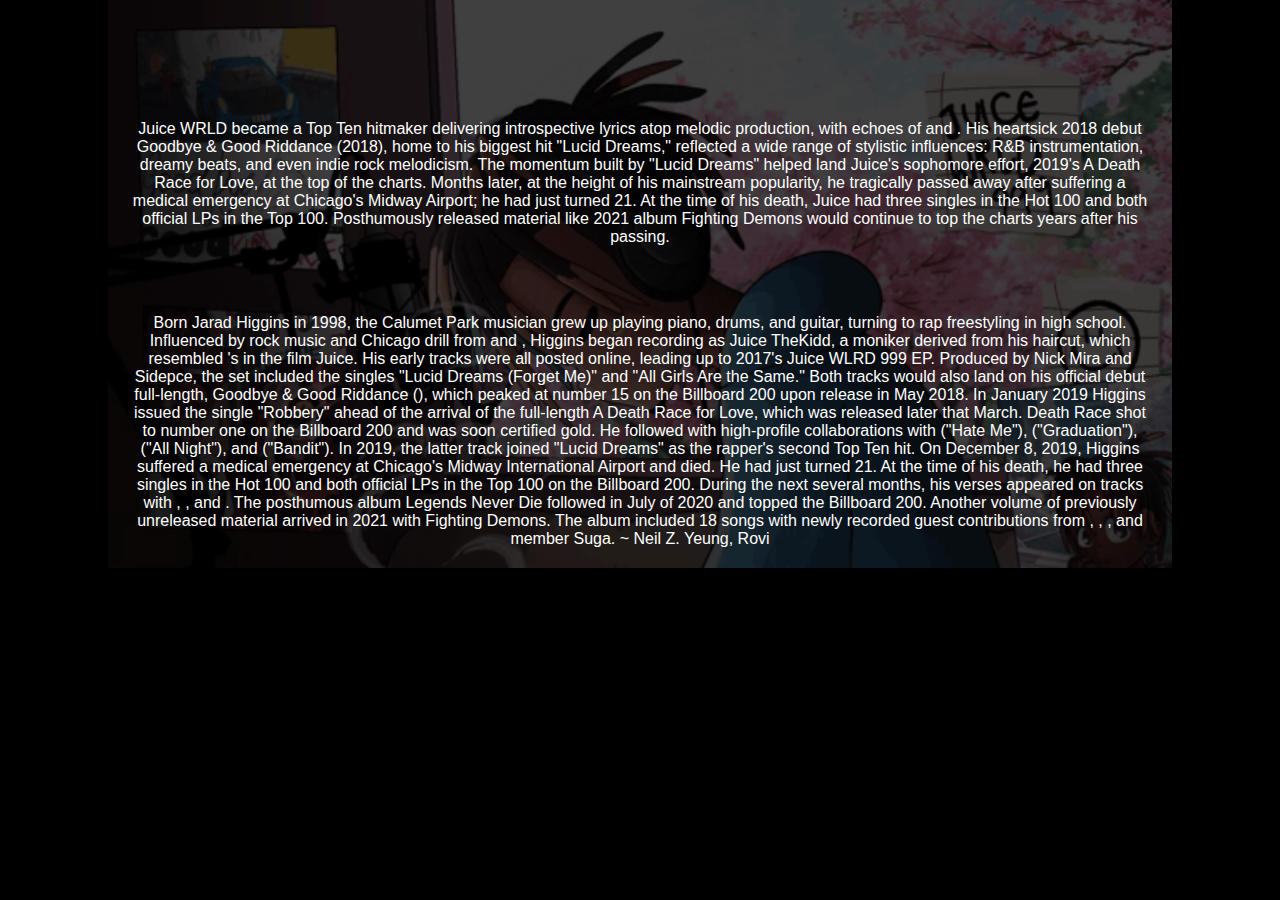
<file: about.html>
<!DOCTYPE html>
<html>
    <head>
        <title>About</title>
        <link rel="stylesheet" href="style3.css">
    </head>
    <body bgcolor="black">
            <div class="banner">
            <div style="font-family: 'Times New Roman', Times, serif; color: white; text-align: center; padding-bottom: 50px; padding-top: 100px;" >
                <p>Juice WRLD became a Top Ten hitmaker delivering introspective lyrics atop melodic production, with echoes of  and . 
               His heartsick 2018 debut Goodbye & Good Riddance (2018), home to his biggest hit "Lucid Dreams," reflected a wide range of stylistic influences: R&B instrumentation, dreamy beats, and even indie rock melodicism. 
               The momentum built by "Lucid Dreams" helped land Juice's sophomore effort, 2019's A Death Race for Love, at the top of the charts. Months later, at the height of his mainstream popularity, he tragically passed away after suffering a medical emergency at Chicago's Midway Airport; he had just turned 21. At the time of his death, Juice had three singles in the Hot 100 and both official LPs in the Top 100.
               Posthumously released material like 2021 album Fighting Demons would continue to top the charts years after his passing.</p>
            </div>
            <br>
            <div style="font-family: 'Times New Roman', Times, serif; color: white; text-align: center;">
                <p>Born Jarad Higgins in 1998, the Calumet Park musician grew up playing piano, drums, and guitar, turning to rap freestyling in high school. 
                Influenced by rock music and Chicago drill from  and , Higgins began recording as Juice TheKidd, a moniker derived from his haircut, which resembled 's in the film Juice. 
                His early tracks were all posted online, leading up to 2017's Juice WLRD 999 EP. Produced by Nick Mira and Sidepce, the set included the singles "Lucid Dreams (Forget Me)" and "All Girls Are the Same." 
                Both tracks would also land on his official debut full-length, Goodbye & Good Riddance (), which peaked at number 15 on the Billboard 200 upon release in May 2018.
                In January 2019 Higgins issued the single "Robbery" ahead of the arrival of the full-length A Death Race for Love, which was released later that March. Death Race shot to number one on the Billboard 200 and was soon certified gold.
                He followed with high-profile collaborations with  ("Hate Me"),  ("Graduation"),  ("All Night"), and  ("Bandit"). In 2019, the latter track joined "Lucid Dreams" as the rapper's second Top Ten hit.
                On December 8, 2019, Higgins suffered a medical emergency at Chicago's Midway International Airport and died. He had just turned 21. At the time of his death, he had three singles in the Hot 100 and both official LPs in the Top 100 on the Billboard 200. 
                During the next several months, his verses appeared on tracks with , , and . The posthumous album Legends Never Die followed in July of 2020 and topped the Billboard 200. Another volume of previously unreleased material arrived in 2021 with Fighting Demons. 
                The album included 18 songs with newly recorded guest contributions from , , , and  member Suga. ~ Neil Z. Yeung, Rovi</p>
            </div>
            </div>
    </body>
</html>
</file>
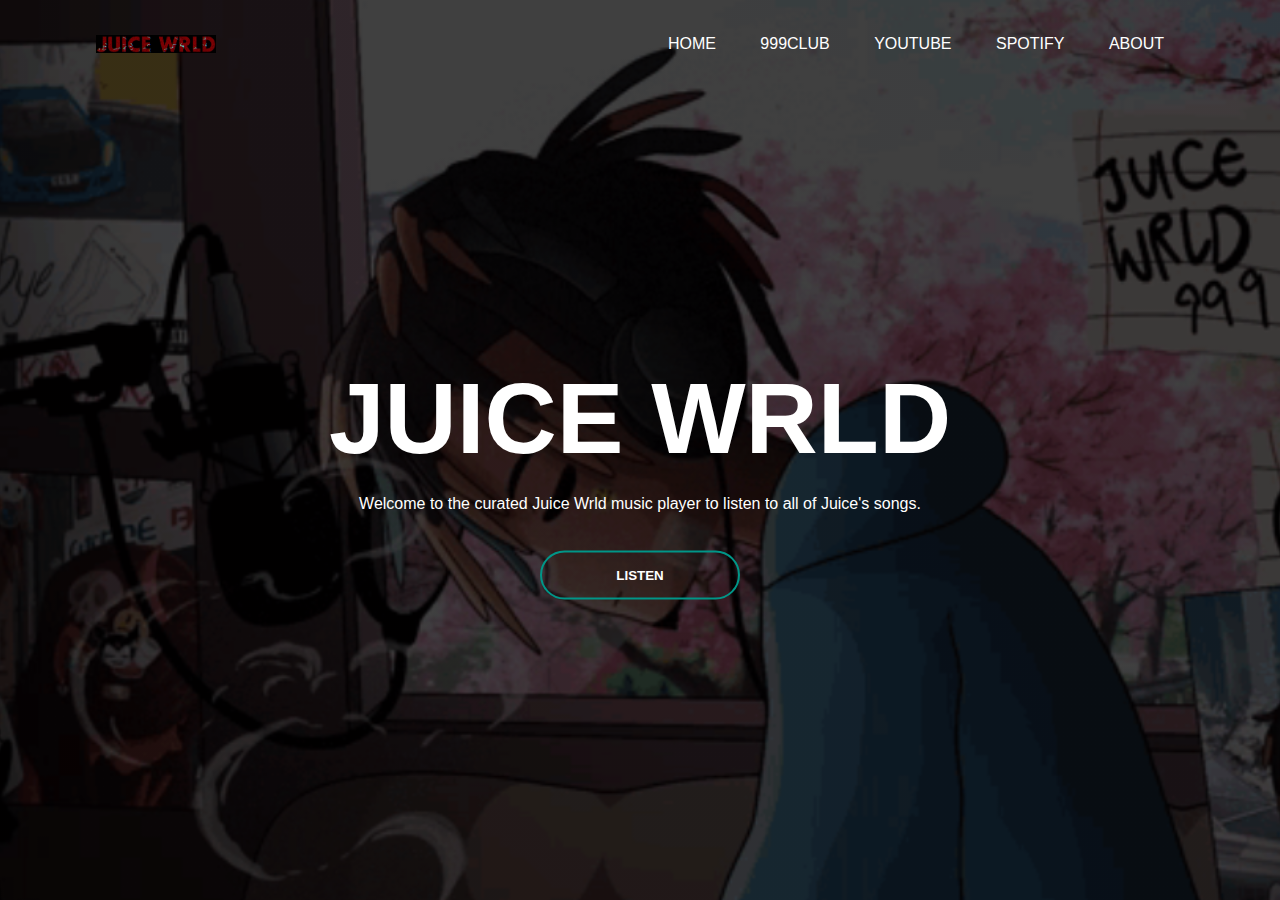
<file: homepage.html>
<!DOCTYPE html>
<html>
    <head>
        <title>Juice Wrld-Home Page</title>
        <link rel="stylesheet" href="style.css">
    </head>
    <style>
    </style>
    <body>
        <div class="banner">
            <div class="navbar">
                <img src="logo.png" alt="logo" class="logo">
                <ul>
                    <li><a href="#">Home</a></li>
                    <li><a href="https://999club.com/" target="_blank" rel="noopener noreferrer">999Club</a></li>
                    <li><a href="https://www.youtube.com/channel/UC0BletW9phE4xHFM44q4qKA" target="_blank" rel="noopener noreferrer">Youtube</a></li>
                    <li><a href="https://open.spotify.com/artist/4MCBfE4596Uoi2O4DtmEMz" target="_blank" rel="noopener noreferrer">Spotify</a></li>
                    <li><a href="about.html" target="_blank">About</a></li>
                </ul>
            </div>

            <div class="content">
                <h1>JUICE WRLD</h1>
                <p>Welcome to the curated Juice Wrld music player to listen to all of Juice's songs.</p>

                <div>
                    <a href="index.html" rel="noopener noreferrer" ><button type="button"><span></span>LISTEN</button></a>
                </div>
            </div>
        </div>
    </body>
</html>
</file>
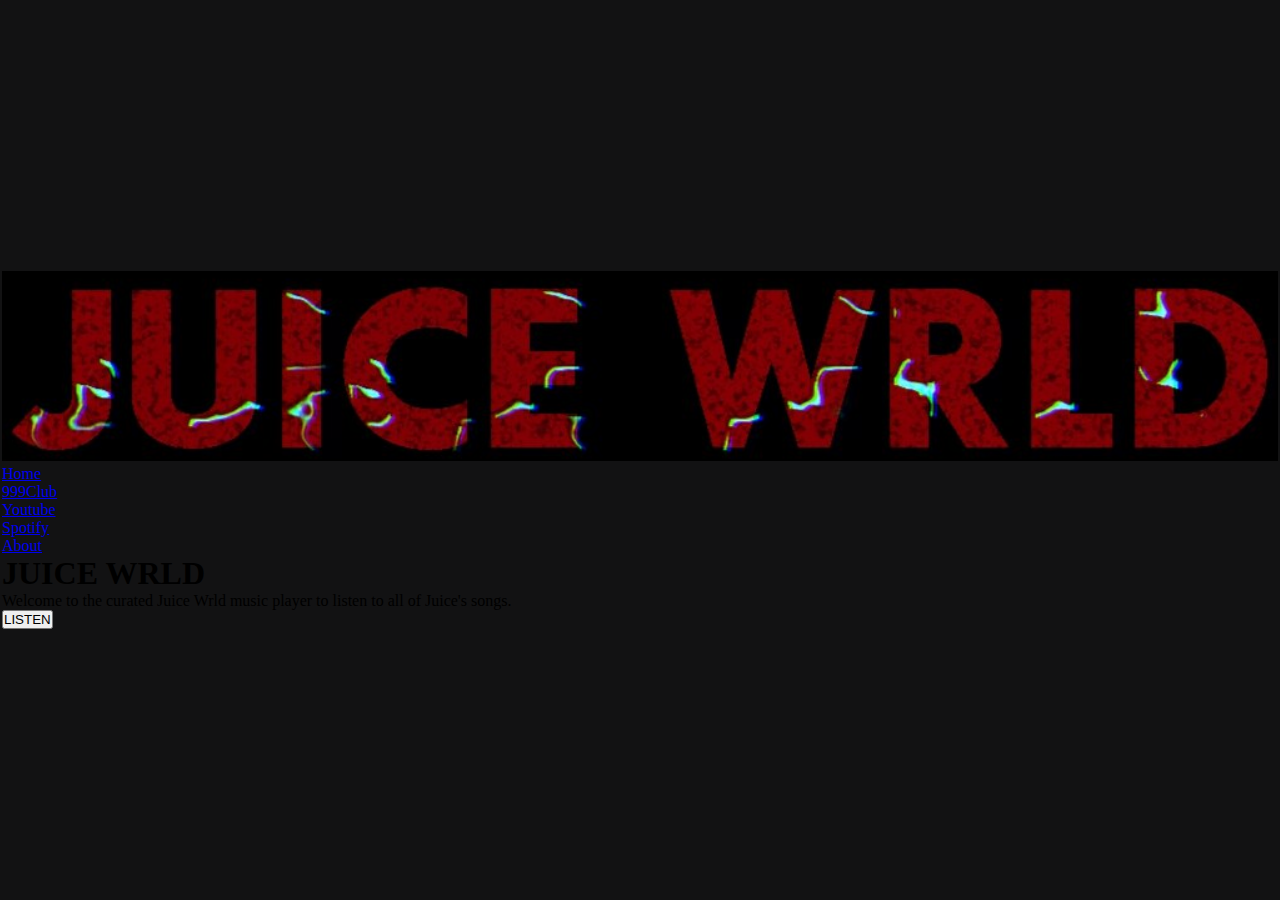
<file: homepage2.html>
<!DOCTYPE html>
<html>
    <head>
        <title>Juice Wrld-Home Page</title>
        <link rel="stylesheet" href="style2.css">
    </head>
    <style>
    </style>
    <body>
        <div class="banner">
            <div class="navbar">
                <img src="logo.png" alt="logo" class="logo">
                <ul>
                    <li><a href="#">Home</a></li>
                    <li><a href="https://999club.com/" target="_blank" rel="noopener noreferrer">999Club</a></li>
                    <li><a href="https://www.youtube.com/channel/UC0BletW9phE4xHFM44q4qKA" target="_blank" rel="noopener noreferrer">Youtube</a></li>
                    <li><a href="https://open.spotify.com/artist/4MCBfE4596Uoi2O4DtmEMz" target="_blank" rel="noopener noreferrer">Spotify</a></li>
                    <li><a href="#">About</a></li>
                </ul>
            </div>

            <div class="content">
                <h1>JUICE WRLD</h1>
                <p>Welcome to the curated Juice Wrld music player to listen to all of Juice's songs.</p>

                <div>
                    <button type="button"><span></span>LISTEN</button>
                </div>
            </div>
        </div>
    </body>
</html>
</file>
<file: style3.css>
*{
    margin: 0;
    padding: 0;
    font-family: sans-serif;
}

.banner {
    width: 80%;
    margin: 0 auto;
    background-color: black;
    color: white;
    padding: 20px;
    text-align: center;
    font-family: 'Times New Roman', Times, serif;
    background-image: linear-gradient(rgba(0,0,0,0.75),rgba(0,0,0,0.75)), url(homepage_back.png);
    background-size: cover;
  }
</file>
<file: style.css>
*{
    margin: 0;
    padding: 0;
    font-family: sans-serif;
}

.banner{
    width: 100%;
    height: 100vh;
    background-image: linear-gradient(rgba(0,0,0,0.75),rgba(0,0,0,0.75)), url(homepage_back.png);
    background-size: cover;
    background-position: center;
}

.navbar{
    width: 85%;
    margin: auto;
    padding: 35px 0;
    display: flex;
    align-items: center;
    justify-content: space-between;
}

.logo{
    width: 120px;
    cursor: pointer;
}

.navbar ul li{
    list-style: none;
    display: inline-block;
    margin: 0 20px;
    position: relative;
}

.navbar ul li a{
    text-decoration: none;
    color: white;
    text-transform: uppercase;
}

.navbar ul li::after{
    content: '';
    height: 3px;
    width: 0;
    background: red;
    position: absolute;
    left: 0;
    bottom: -10px;
    transition: 0.5s;
}

.navbar ul li:hover::after{
    width: 100%;
}

.content{
    width: 100%;
    position: absolute;
    top: 50%;
    transform: translateY(-50%);
    text-align: center;
    color: white;
}

.content h1{
    font-size: 100px;
    margin-top: 80px;
}
.content p{
    margin: 20px auto;
    font-weight: 100;
    line-height: 15px;
}

button{
    width: 200px;
    padding: 15px 0;
    text-align: center;
    margin: 20px 10px;
    border-radius: 25px;
    font-weight: bold;
    border: 2px solid #009688;
    background: transparent;
    color: white;
    cursor: pointer;
    position: relative;
    overflow: hidden;
}

span{
    background: #ff0202;
    height: 100%;
    width: 0;
    border-radius: 25px;
    position: absolute;
    left: 0;
    bottom: 0;
    z-index: -1;
    transition: 0.5s;
}

button:hover span{
    width: 100%;
}
button:hover{
    border: none;
}
</file>
<file: style2.css>
/* Google Font - Poppins */

@import url('https://fonts.googleapis.com/css2?family=Poppins:ital,wght@0,100;0,200;0,300;0');

*{
    padding: 0;
    margin: 0;
    box-sizing: border-box;
}

body {
    font-family: "Poppons", "sans-serif";
    width: 100%;
    height: 100vh;
    background: #121213;
    display: grid;
    place-items: center;
}

header {
    position: relative;
    width: 85%;
    height: 95%;
    /*border: 1px solid #fff;*/
    display: flex; 
    flex-wrap: wrap;
    overflow: hidden;
}

header .menu_side, .song_side{
    width: 25%;
    height: 90%;
    /*border: 1px solid #fff;*/
    background: #112227;
    box-shadow: 5px 0px 2px #090f1f;
    color: white;
}

header .song_side{
    width: 75%;
    background: #0b1320;
}

header .master_play{
    width: 100%;
    height: 10%;
    /*border: 1px solid #fff;*/
    background: #0d0e10;
    box-shadow: 0px 3px 8px #090f1f;
}

header .menu_side h1{
    font-size:  20px;
    margin: 15px 0px 0px 20px;
    font-weight: 500;
}

header .menu_side .playlist{
    margin: 40px 0px 0px 20px;
}

header .menu_side .playlist h4{
    font-size: 14px;
    font-weight: 400;
    padding-bottom: 10px;
    color: #36e3ec;
    cursor: pointer;
    display: flex;
    align-items: center;
    transition: .3s linear;
}

header .menu_side .playlist h4:hover{
    color: rgb(243, 243, 243);
}

header .menu_side .playlist h4 span{
    position: relative;
    margin-right: 35px;
}

header .menu_side .playlist h4 span::before {
    content: '';
    position: absolute;
    width: 4px;
    height: 4px;
    border: 2px solid #4c5262;
    border-radius: 50%;
    top: -4px;
    transition: .3s linear;
}

header .menu_side .playlist h4:hover span::before {
    border: 2px solid white;
}

header .menu_side .playlist h4 .bi {
    display: none;
}

header .menu_side .playlist .active {
    color: #36e3ec;
}
header .menu_side .playlist .active span {
    display: none;
}
header .menu_side .playlist .active .bi {
    display: flex;
    margin-right: 20px;
}

header .menu_side .menu_song {
    width: 100%;
    height: 420px;
    /*border: 1px solid white;*/
    margin-top: 40px;
    overflow: auto;
}

header .menu_side .menu_song::-webkit-scrollbar {
    display: none;
}


header .menu_side .menu_song li {
    list-style-type: none;
    position: relative;
    padding: 5px 0px 5px 20px;
    display: flex;
    align-items: center;
    margin-bottom: 10px;
    cursor: pointer;
    transition: .3s linear;
}

header .menu_side .menu_song li:hover {
    background: rgb(105,105,105, .1);
}
header .menu_side .menu_song li span{
    font-size: 12px;
    font-weight: 600;
    color: #4c5262;
}

header .menu_side .menu_song li img{
    width: 32px;
    height: 32px;
    margin-left: 25px;

}

header .menu_side .menu_song li h5{
    font-size: 11px;
    margin-left: 15px;
    width: 170px;
    /*border: 1px solid white;*/
    overflow: hidden;
    text-overflow: ellipsis;
    white-space: nowrap;
}

header .menu_side .menu_song li h5 .subtitle{
    font-size: 9px;
    color: #abafb9;
}
header .menu_side .menu_song li .bi{
    position: absolute;
    right: 15px;
}

header .master_play {
    display: flex;
    align-items: center;
    padding: 0px 20px;
}

header .master_play .wave {
    width: 30px;
    height: 30px;
    /*border: 1px solid white;*/
    padding-bottom: 5px;
    display: flex;
    align-items: flex-end;
    margin-right: 10px;
}

header .master_play .wave .wave1 {
    width: 3px;
    height: 10px;
    background: #36e3ec;
    margin-right: 3px;
    border-radius: 10px 10px 0px 0px;
    animation: unset;

}

header .master_play .wave .wave1:nth-child(2) {
    height: 13px;
    margin-right: 3.5px;
    animation-delay: .4s;
}
header .master_play .wave .wave1:nth-child(3) {
    height: 8px;
    animation-delay: .8s;
}

/*javascript classes*/

header .master_play .active1 .wave1 {
    animation: wave .5s linear infinite;
}
header .master_play .active1 .wave1:nth-child(2) {
    animation-delay: .4s;
}
header .master_play .active1 .wave1:nth-child(3) {
    animation-delay: .8s;
}

@keyframes WAVE {
    0%{
        height: 10px;
    }
    50% {
        height: 15px;
    }
    100% {
        height: 10px;
    }
}

header .master_play img {
    width: 35px;
    height: 35px;
}
header .master_play h5 {
    width: 130px;
    /*border: 1px solid white;*/
    margin-left: 15px;
    color: white;
    line-height: 17px;
    overflow: hidden;
    text-overflow: ellipsis;
    white-space: nowrap;
    font-size: 13px;    
}

header .master_play h5 .subtitle {
    font-size: 11px;
    color: #4c5262;
    width: 100%;
    overflow: hidden;
    text-overflow: ellipsis;
    white-space: nowrap;
}

header .master_play .icon {
    font-size: 20px;
    color: rgb(31, 204, 31);
    margin: 0px 20px 0px 40px;
    outline: none;
    display: flex;
    align-items: center;
}
header .master_play .icon .bi {
    cursor: pointer;
    outline: none;
}
header .master_play .icon .shuffle {
    font-size: 17px;
    margin-right: 10px;
    width: 17.5px;
    overflow: hidden;
    display: flex;
    align-items: center;
}

header .master_play .icon #download_music {
    font-size: 20px;
    margin-left: 10px;
}

header .master_play .icon .bi:nth-child(3) {
    border: 1px solid rgb(105,105,105, .1);
    border-radius: 50%;
    padding: 1px 5px 0px 7px;
    margin: 0px 5px;
}

header .master_play span {
    color: white;
    width: 32px;
    /*border: 1px solid white;*/
    font-size: 11px;
    font-weight: 400;
}
header .master_play #currentStart {
    margin: 0px 0px 0px 20px;
}

header .master_play .bar {
    position: relative;
    width: 43%;
    height: 2px;
    background: rgba(105,105,170,0.1);
    margin: 0px 15px 0px 10px;
}
header .master_play .bar .bar2 {
    position: absolute;
    background: #cad6d6;
    width: 0%;
    height: 100%;
    top: 0;
    transition: 1s linear;    
}

header .master_play .bar .dot {
    position: absolute;
    background: #cad6d6;
    width: 5px;
    height: 5px;
    border-radius: 50%;
    left: 0%;
    top: -1.5px;
    transition: 1s linear;    
}

header .master_play .bar .dot::before {
    content: '';
    position: absolute;
    width: 15px;
    height: 15px;
    border: 1px solid rgb(31, 204, 31);
    border-radius: 50%;
    left: -7px;
    top: -6.5px;
    box-shadow: inset 0px 0px 3px rgb(31, 204, 31);  
}

header .master_play .bar input {
    position: absolute;
    width: 100%;
    top: -7px;
    left: 0;
    cursor: pointer; 
    z-index: 99999999999999999999999999999999;
    /*transition: 3s linear;*/
    opacity: 0;
}

header .master_play .vol {
    position: relative;
    width: 100px;
    height: 2px;
    background: rgb(105,105,170, .1);
    margin-left: 50px;
}

header .master_play .vol .bi {
    position: absolute;
    color: white;
    font-size: 25px;
    top: -17px;
    left: -30px;
}

header .master_play .vol input {
    position: absolute;
    width: 100%;
    top: -6px;
    left: 0;
    cursor: pointer;
    z-index: 99999999999999999999999999;
    opacity: 0;    
}

header .master_play .vol .vol_bar {
    position: absolute;
    background: #36e3ec;
    width: 100%;
    height: 100%;
    top: 0;
    transition: 1s linear;   
}

header .master_play .vol .dot {
    position: absolute;
    background: #cad6d6;
    width: 5px;
    height: 5px;
    border-radius: 50%;
    left: 100%;
    top: -1.5px;
    transition: 1s linear; 
}

header .master_play .vol .dot::before {
    content: '';
    position: absolute;
    width: 15px;
    height: 15px;
    border: 1px solid rgb(31, 204, 31);
    border-radius: 50%;
    left: -7px;
    top: -6.5px;
    box-shadow: inset 0px 0px 3px rgb(31, 204, 31);
}

header .song_side {
    z-index: 2;

}
header .song_side::before{
    content: '';
    position: absolute;
    width: 100%;
    height: 300px;
    background: url('image/bg.jpg');
    z-index: -1;
}

header .song_side nav{
    width: 90%;
    height: 10%;
    /*border: 1px solid white;*/
    margin: auto;
    display: flex;
    align-items: center;
    justify-content: space-between;
}

header .song_side nav ul{
    display: flex;   
}

header .song_side nav ul li {
    list-style: none;
    position: relative;
    font-size: 13px;
    color: #4c5262;
    margin-right: 25px;
    cursor: pointer;
    transition: .3s linear;
}

header .song_side nav ul li:hover {
    color: white;
}

header .song_side nav ul li:nth-child(1) {
    color: white;
}

header .song_side nav ul li span {
    position: absolute;
    width: 100%;
    height: 2.5px;
    background: red;
    bottom: -5px;
    left: 0;
    border-radius: 20px;
}

header .song_side nav .search {
    position: relative;
    width: 40%;
    padding: 1px 10px;
    border-radius: 20px;
    border: 1px solid white;
    color: grey;
}

header .song_side nav .search::before {
    content: '';
    position: absolute;
    width: 100%;
    height: 100%;
    background: rgb(184,184,184, .1);
    border-radius: 20px;
    backdrop-filter: blur(5px);
    z-index: -1;
}

header .song_side nav .search .bi {
    font-size: 13px;
    padding: 3px 0px 0px 10px;
}

header .song_side nav .search input {
    background: none;
    border: none;
    outline: none;
    padding: 0px 10px;
    color: white;
    font-size: 12px;
}

header .song_side nav .user {
    position: relative;
    width: 30px;
    height: 30px;
    border: 1px solid white;
    border-radius: 50%;
}
header .song_side nav .user img {
    width: 100%;
    height: 100%;
    border-radius: 50%;
    box-shadow: 2px 2px 8px #121213;
}

header .song_side .content {
    width: 90%;
    height: 30%;
    /*border: 1px solid white;*/
    margin: auto;
    padding-top: 20px;
}

header .song_side .content h1{
    font-size: 25px;
    font-weight: 600;
}


header .song_side .content p {
    font-size: 11px;
    font-weight: 400;
    color: #4c5262;
    margin: 5px;
}

header .song_side .content .buttons {
    margin-top: 15px;
}

header .song_side .content .buttons button {
    width: 130px;
    height: 30px;
    border: 2px solid #36e2ec;
    outline: none;
    border-radius: 20px;
    background: rgb(31, 204, 31);
    color: white;
    cursor: pointer;
    transition: .3s linear;
}

header .song_side .content .buttons button:hover {
    background: none;
    color: #36e2ec;
}

header .song_side .content .buttons button:nth-child(2) {
    background: none;
    color: #36e2ec;
}

header .song_side .content .buttons button:nth-child(2):hover {
    background: #36e2ec;
    color: #fff;
}

header .song_side .popular_song {
    width: 90%;
    height: auto;
    margin: auto;
    margin-top: 15px;
    /*border: 1px solid white;*/
}

header .song_side .popular_song .h4 {
    display: flex;
    align-items: center;
    justify-content: space-between;
}

header .song_side .popular_song .h4 .bi {
    color: #a4a8b4;
    cursor: pointer;
    transition: .3s linear;
}

header .song_side .popular_song .h4 .bi:hover {
    color: white;
}

header .song_side .popular_song .pop_song {
    width: 100%;
    height: 150px;
    margin-top: 15px;
    display: flex;
    /*border: 1px solid white;*/
    overflow: auto;
    scroll-behavior: smooth;
}
header .song_side .popular_song .pop_song::-webkit-scrollbar {
    display: none;
}

header .song_side .popular_song .pop_song li {
    min-width: 100px;
    height: 140px;
    list-style-type: none;
    margin-right: 10px;
    transition: .3s linear;
}

header .song_side .popular_song .pop_song li:hover {
    background: rgb(105,105,170, .1);
}

header .song_side .popular_song .pop_song li .img_play {
    position: relative;
    width: 100px;
    height: 100px;
    display: flex;
    align-items: center;
    justify-content: center;
}

header .song_side .popular_song .pop_song li .img_play img {
    width: 100%;
    height: 100%;
}
header .song_side .popular_song .pop_song li .img_play .bi {
    position: absolute;
    font-size: 20px;
    cursor: pointer;
    transition: .3s linear;
    opacity: 0;
}
header .song_side .popular_song .pop_song li:hover .img_play .bi {
    opacity: 1;
}

header .song_side .popular_song .pop_song li h5 {
   padding: 5px 0px 0px 5px;
   line-height: 15px;
   font-size: 10px;
   width: 100px;
   overflow: hidden;
   white-space: nowrap;
   text-overflow: ellipsis;
}

header .song_side .popular_song .pop_song li h5 .subtitle {
    font-size: 9px;
    overflow: hidden;
    white-space: nowrap;
    text-overflow: ellipsis;
    color: #4c5262;
}
</file>
